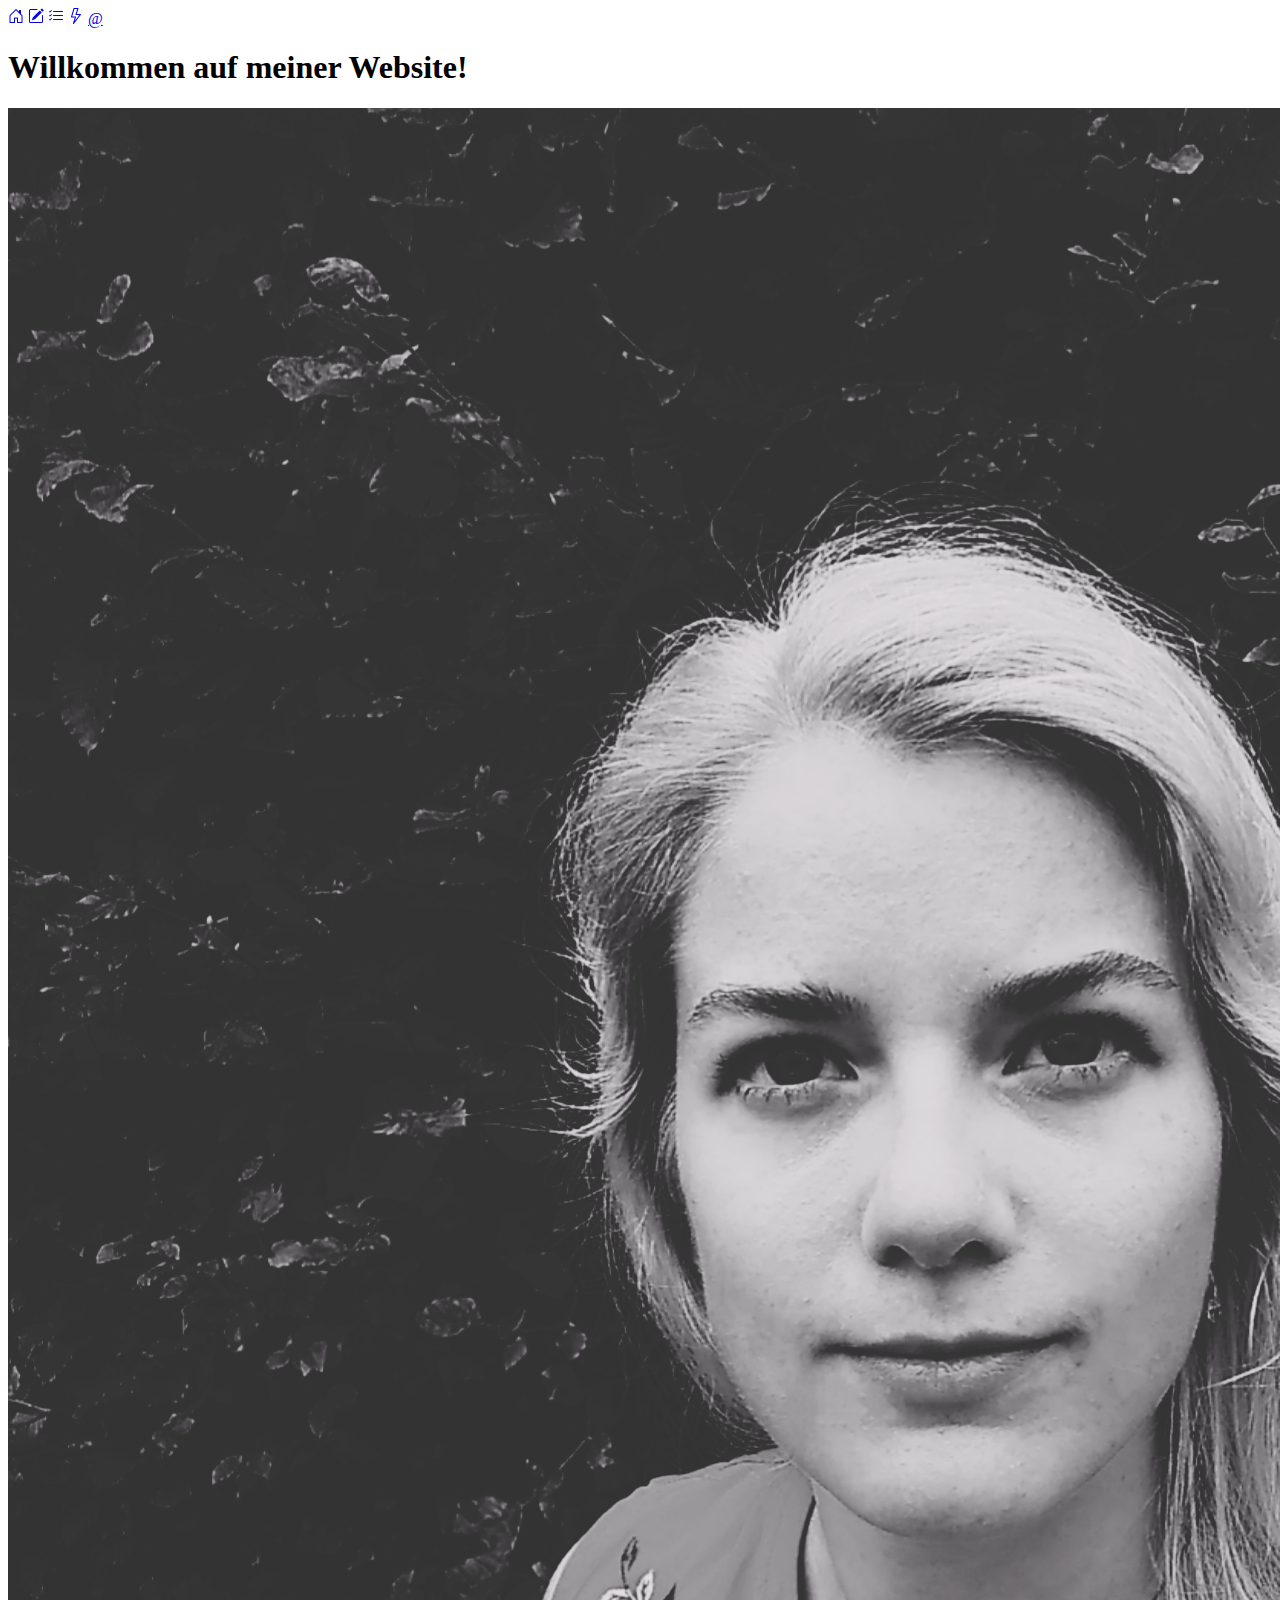
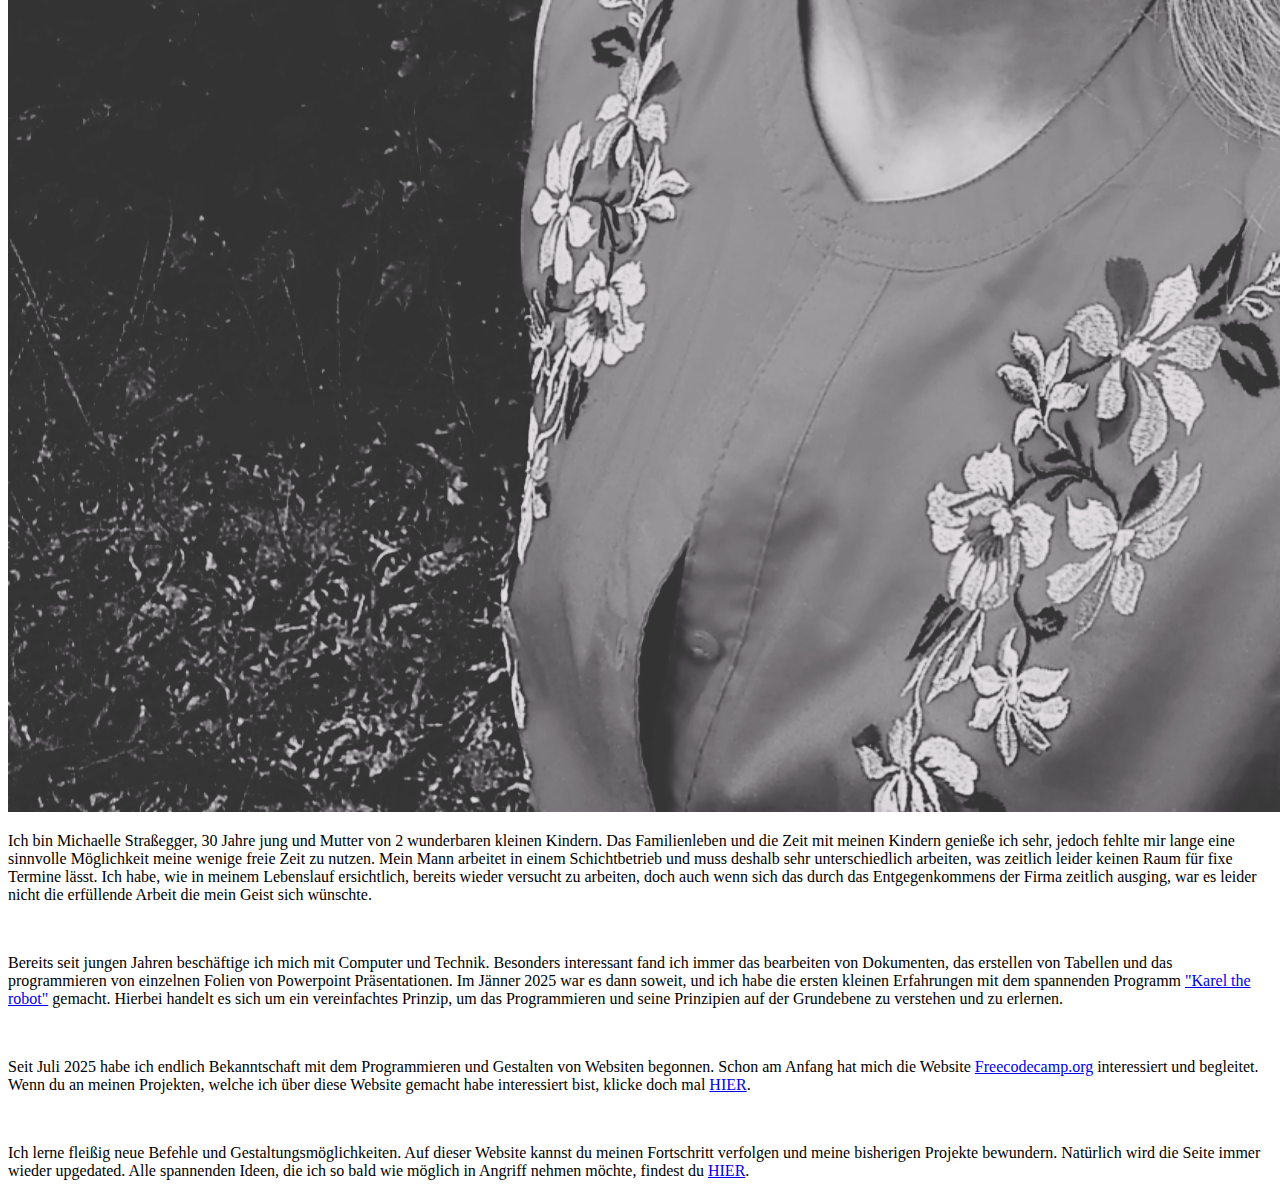
<file: index.html>
<!DOCTYPE html>
<html lang="de">
  <head>
    <meta charset="utf-8">
    <title>Michaelle Straßegger</title>
    <link rel="stylesheet" href="styles.css">
  </head>
  <body>
    <header>
     <nav>
       <a href="index.html"><svg xmlns="http://www.w3.org/2000/svg" width="16" height="16" fill="currentColor" class="bi bi-house-door" viewBox="0 0 16 16">
  <path d="M8.354 1.146a.5.5 0 0 0-.708 0l-6 6A.5.5 0 0 0 1.5 7.5v7a.5.5 0 0 0 .5.5h4.5a.5.5 0 0 0 .5-.5v-4h2v4a.5.5 0 0 0 .5.5H14a.5.5 0 0 0 .5-.5v-7a.5.5 0 0 0-.146-.354L13 5.793V2.5a.5.5 0 0 0-.5-.5h-1a.5.5 0 0 0-.5.5v1.293zM2.5 14V7.707l5.5-5.5 5.5 5.5V14H10v-4a.5.5 0 0 0-.5-.5h-3a.5.5 0 0 0-.5.5v4z"/>
</svg></a>
       <a href="projekte.html"><svg xmlns="http://www.w3.org/2000/svg" width="16" height="16" fill="currentColor" class="bi bi-pencil-square" viewBox="0 0 16 16">
  <path d="M15.502 1.94a.5.5 0 0 1 0 .706L14.459 3.69l-2-2L13.502.646a.5.5 0 0 1 .707 0l1.293 1.293zm-1.75 2.456-2-2L4.939 9.21a.5.5 0 0 0-.121.196l-.805 2.414a.25.25 0 0 0 .316.316l2.414-.805a.5.5 0 0 0 .196-.12l6.813-6.814z"/>
  <path fill-rule="evenodd" d="M1 13.5A1.5 1.5 0 0 0 2.5 15h11a1.5 1.5 0 0 0 1.5-1.5v-6a.5.5 0 0 0-1 0v6a.5.5 0 0 1-.5.5h-11a.5.5 0 0 1-.5-.5v-11a.5.5 0 0 1 .5-.5H9a.5.5 0 0 0 0-1H2.5A1.5 1.5 0 0 0 1 2.5z"/>
</svg></a>
       <a href="lebenslauf.html"><svg xmlns="http://www.w3.org/2000/svg" width="16" height="16" fill="currentColor" class="bi bi-list-check" viewBox="0 0 16 16">
  <path fill-rule="evenodd" d="M5 11.5a.5.5 0 0 1 .5-.5h9a.5.5 0 0 1 0 1h-9a.5.5 0 0 1-.5-.5m0-4a.5.5 0 0 1 .5-.5h9a.5.5 0 0 1 0 1h-9a.5.5 0 0 1-.5-.5m0-4a.5.5 0 0 1 .5-.5h9a.5.5 0 0 1 0 1h-9a.5.5 0 0 1-.5-.5M3.854 2.146a.5.5 0 0 1 0 .708l-1.5 1.5a.5.5 0 0 1-.708 0l-.5-.5a.5.5 0 1 1 .708-.708L2 3.293l1.146-1.147a.5.5 0 0 1 .708 0m0 4a.5.5 0 0 1 0 .708l-1.5 1.5a.5.5 0 0 1-.708 0l-.5-.5a.5.5 0 1 1 .708-.708L2 7.293l1.146-1.147a.5.5 0 0 1 .708 0m0 4a.5.5 0 0 1 0 .708l-1.5 1.5a.5.5 0 0 1-.708 0l-.5-.5a.5.5 0 0 1 .708-.708l.146.147 1.146-1.147a.5.5 0 0 1 .708 0"/>
</svg></a>
       <a href="ideen.html"><svg xmlns="http://www.w3.org/2000/svg" width="16" height="16" fill="currentColor" class="bi bi-lightning" viewBox="0 0 16 16">
  <path d="M5.52.359A.5.5 0 0 1 6 0h4a.5.5 0 0 1 .474.658L8.694 6H12.5a.5.5 0 0 1 .395.807l-7 9a.5.5 0 0 1-.873-.454L6.823 9.5H3.5a.5.5 0 0 1-.48-.641zM6.374 1 4.168 8.5H7.5a.5.5 0 0 1 .478.647L6.78 13.04 11.478 7H8a.5.5 0 0 1-.474-.658L9.306 1z"/>
</svg></a>
        <a href="links.html">@</a>
      </nav>
    </header>
    <div>
      <h1>Willkommen auf meiner Website!</h1>
      <img src="Polish_20230724_073139073_Original.JPEG">
      <p>Ich bin Michaelle Straßegger, 30 Jahre jung und Mutter von 2 wunderbaren kleinen Kindern. Das Familienleben und die Zeit mit meinen Kindern genieße ich sehr, jedoch fehlte mir lange eine sinnvolle Möglichkeit meine wenige
        freie Zeit zu nutzen. Mein Mann arbeitet in einem Schichtbetrieb und muss deshalb sehr unterschiedlich arbeiten, was zeitlich leider keinen Raum für fixe Termine lässt. Ich habe, wie in meinem Lebenslauf ersichtlich,
      bereits wieder versucht zu arbeiten, doch auch wenn sich das durch das Entgegenkommens der Firma zeitlich ausging, war es leider nicht die erfüllende Arbeit die mein Geist sich wünschte.</p>
      <br>
      <p>Bereits seit jungen Jahren beschäftige ich mich mit Computer und Technik. Besonders interessant fand ich immer das bearbeiten von Dokumenten, das erstellen von Tabellen und das programmieren von einzelnen Folien von Powerpoint Präsentationen. Im Jänner 2025 war es dann soweit, und ich habe die ersten kleinen Erfahrungen mit dem spannenden Programm <a href="https://www.schularena.com/ict/informatik/programmieren/karel" _blank>"Karel the robot"</a> gemacht. Hierbei handelt es sich um ein vereinfachtes Prinzip,
        um das Programmieren und seine Prinzipien auf der Grundebene zu verstehen und zu erlernen.</p>
      <br>
      <p>Seit Juli 2025 habe ich endlich Bekanntschaft mit dem Programmieren und Gestalten von Websiten begonnen. Schon am Anfang hat mich die Website <a href="https://www.freecodecamp.org" _blank>Freecodecamp.org</a> interessiert und begleitet.
      Wenn du an meinen Projekten, welche ich über diese Website gemacht habe interessiert bist, klicke doch mal <a href="projekte.html">HIER</a>.</p>
      <br>
      <p>Ich lerne fleißig neue Befehle und Gestaltungsmöglichkeiten. Auf dieser Website kannst du meinen Fortschritt verfolgen und meine
    bisherigen Projekte bewundern. Natürlich wird die Seite immer wieder upgedated. Alle spannenden Ideen, die ich so bald wie möglich in Angriff nehmen möchte, findest du <a href="ideen.html">HIER</a>.</p>
  </div>
  </body>
</html>
</file>
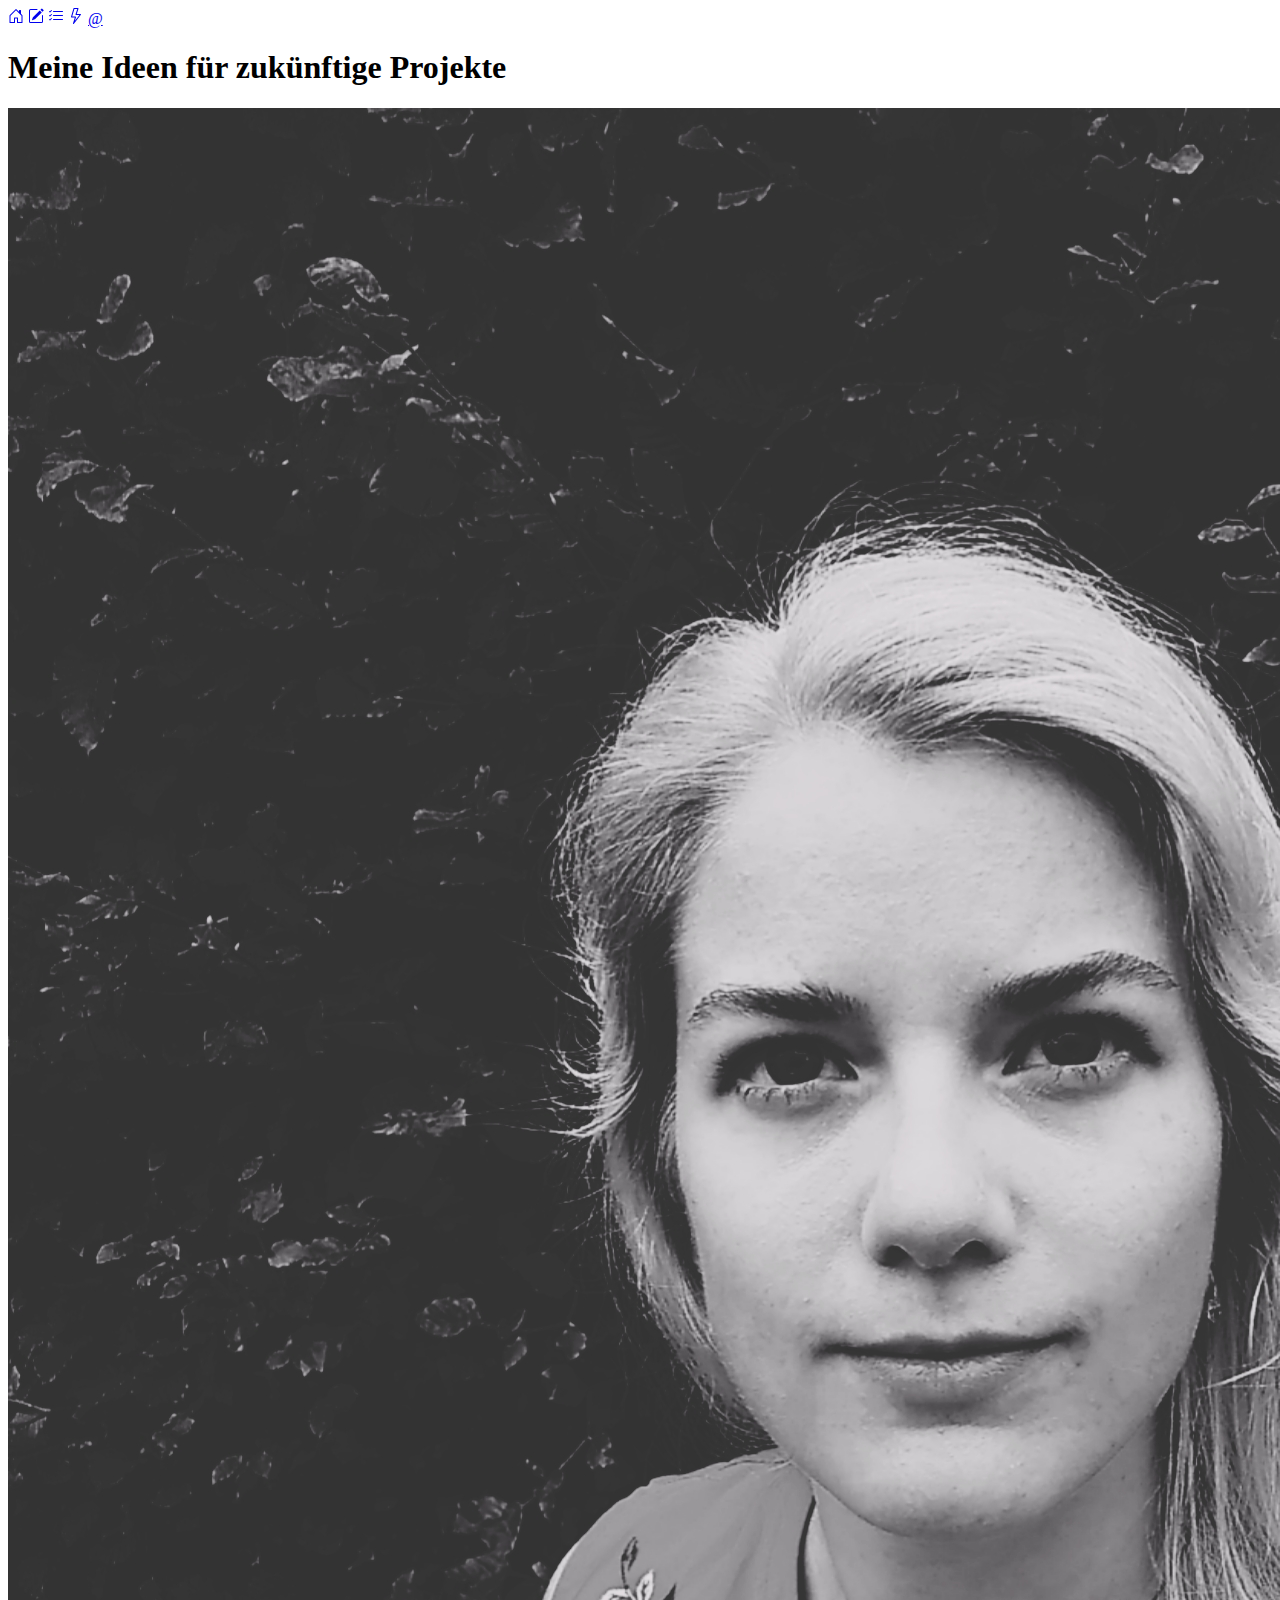
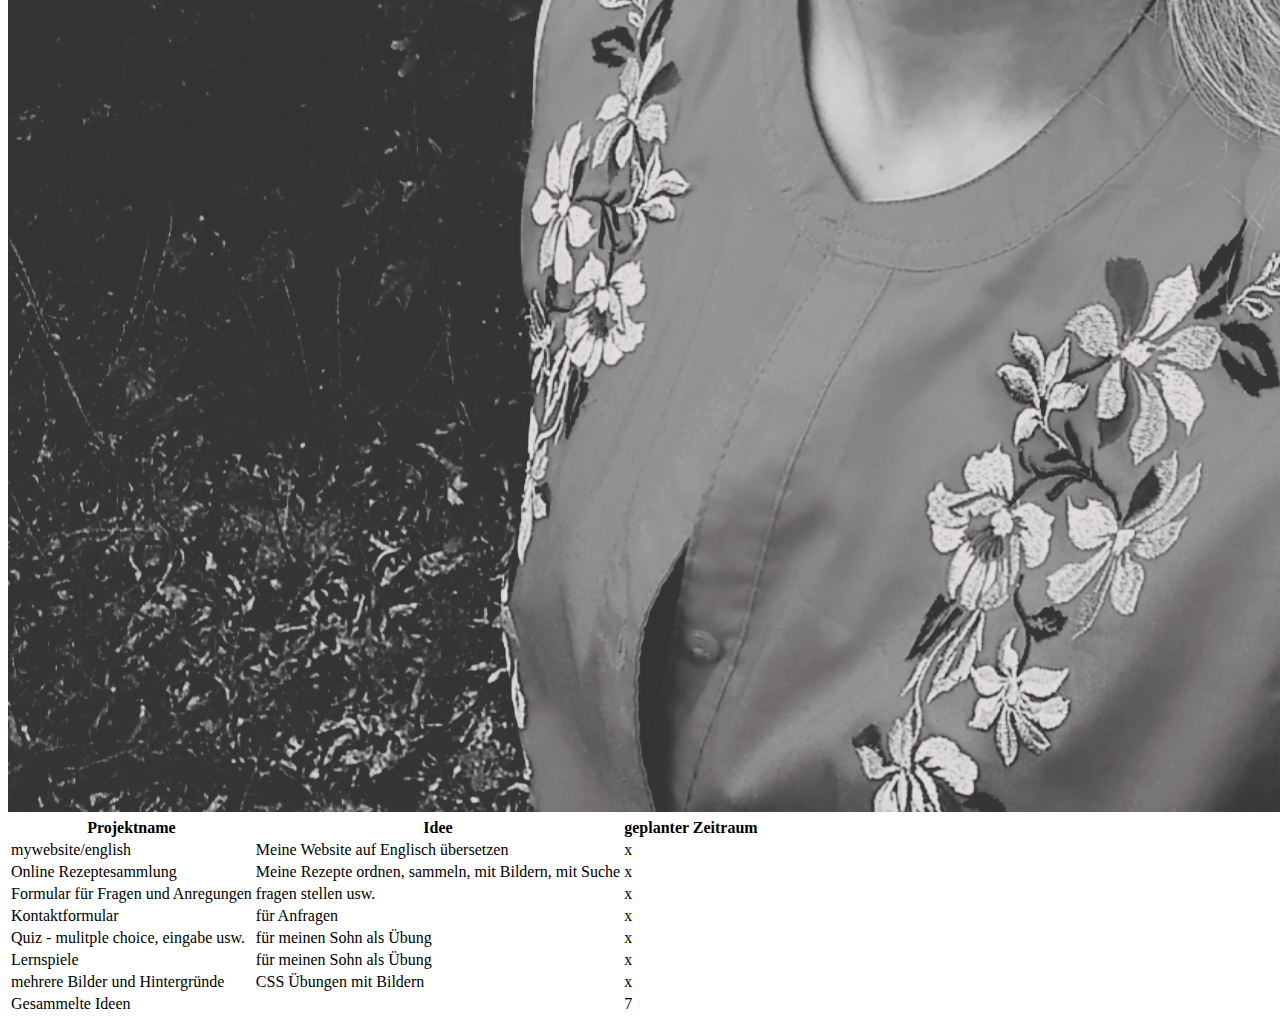
<file: ideen.html>
<!DOCTYPE html>
<html lang="de">
  <head>
    <title>Meine Ideen für zukünftige Projekte</title>
    <meta charset="UTF-8"/>
    <meta name="viewport" content="width=device-width, initial-scale=1">
    <link rel="stylesheet" href="styles.css">
  </head>
   <header>
     <nav>
       <a href="index.html"><svg xmlns="http://www.w3.org/2000/svg" width="16" height="16" fill="currentColor" class="bi bi-house-door" viewBox="0 0 16 16">
  <path d="M8.354 1.146a.5.5 0 0 0-.708 0l-6 6A.5.5 0 0 0 1.5 7.5v7a.5.5 0 0 0 .5.5h4.5a.5.5 0 0 0 .5-.5v-4h2v4a.5.5 0 0 0 .5.5H14a.5.5 0 0 0 .5-.5v-7a.5.5 0 0 0-.146-.354L13 5.793V2.5a.5.5 0 0 0-.5-.5h-1a.5.5 0 0 0-.5.5v1.293zM2.5 14V7.707l5.5-5.5 5.5 5.5V14H10v-4a.5.5 0 0 0-.5-.5h-3a.5.5 0 0 0-.5.5v4z"/>
</svg></a>
       <a href="projekte.html"><svg xmlns="http://www.w3.org/2000/svg" width="16" height="16" fill="currentColor" class="bi bi-pencil-square" viewBox="0 0 16 16">
  <path d="M15.502 1.94a.5.5 0 0 1 0 .706L14.459 3.69l-2-2L13.502.646a.5.5 0 0 1 .707 0l1.293 1.293zm-1.75 2.456-2-2L4.939 9.21a.5.5 0 0 0-.121.196l-.805 2.414a.25.25 0 0 0 .316.316l2.414-.805a.5.5 0 0 0 .196-.12l6.813-6.814z"/>
  <path fill-rule="evenodd" d="M1 13.5A1.5 1.5 0 0 0 2.5 15h11a1.5 1.5 0 0 0 1.5-1.5v-6a.5.5 0 0 0-1 0v6a.5.5 0 0 1-.5.5h-11a.5.5 0 0 1-.5-.5v-11a.5.5 0 0 1 .5-.5H9a.5.5 0 0 0 0-1H2.5A1.5 1.5 0 0 0 1 2.5z"/>
</svg></a>
       <a href="lebenslauf.html"><svg xmlns="http://www.w3.org/2000/svg" width="16" height="16" fill="currentColor" class="bi bi-list-check" viewBox="0 0 16 16">
  <path fill-rule="evenodd" d="M5 11.5a.5.5 0 0 1 .5-.5h9a.5.5 0 0 1 0 1h-9a.5.5 0 0 1-.5-.5m0-4a.5.5 0 0 1 .5-.5h9a.5.5 0 0 1 0 1h-9a.5.5 0 0 1-.5-.5m0-4a.5.5 0 0 1 .5-.5h9a.5.5 0 0 1 0 1h-9a.5.5 0 0 1-.5-.5M3.854 2.146a.5.5 0 0 1 0 .708l-1.5 1.5a.5.5 0 0 1-.708 0l-.5-.5a.5.5 0 1 1 .708-.708L2 3.293l1.146-1.147a.5.5 0 0 1 .708 0m0 4a.5.5 0 0 1 0 .708l-1.5 1.5a.5.5 0 0 1-.708 0l-.5-.5a.5.5 0 1 1 .708-.708L2 7.293l1.146-1.147a.5.5 0 0 1 .708 0m0 4a.5.5 0 0 1 0 .708l-1.5 1.5a.5.5 0 0 1-.708 0l-.5-.5a.5.5 0 0 1 .708-.708l.146.147 1.146-1.147a.5.5 0 0 1 .708 0"/>
</svg></a>
       <a href="ideen.html"><svg xmlns="http://www.w3.org/2000/svg" width="16" height="16" fill="currentColor" class="bi bi-lightning" viewBox="0 0 16 16">
  <path d="M5.52.359A.5.5 0 0 1 6 0h4a.5.5 0 0 1 .474.658L8.694 6H12.5a.5.5 0 0 1 .395.807l-7 9a.5.5 0 0 1-.873-.454L6.823 9.5H3.5a.5.5 0 0 1-.48-.641zM6.374 1 4.168 8.5H7.5a.5.5 0 0 1 .478.647L6.78 13.04 11.478 7H8a.5.5 0 0 1-.474-.658L9.306 1z"/>
</svg></a>
        <a href="links.html">@</a>
      </nav>
    </header>
  <body>
    <h1>Meine Ideen für zukünftige Projekte</h1>
    <img src="Polish_20230724_073139073_Original.JPEG">
    <table>
      <thead>     
        <tr>
          <th>Projektname</th>
          <th>Idee</th>
          <th>geplanter Zeitraum</th>
        </tr>
      </thead>

      <tbody>
        <tr>
          <td>mywebsite/english</td>
          <td>Meine Website auf Englisch übersetzen</td>
          <td>x</td>
        </tr>

        <tr>
          <td>Online Rezeptesammlung</td>
          <td>Meine Rezepte ordnen, sammeln, mit Bildern, mit Suche</td>
          <td>x</td>
        </tr>

        <tr>
          <td>Formular für Fragen und Anregungen</td>
          <td>fragen stellen usw.</td>
          <td>x</td>
        </tr>

        <tr>
          <td>Kontaktformular</td>
          <td>für Anfragen</td>
          <td>x</td>
        </tr>

        <tr>
          <td>Quiz - mulitple choice, eingabe usw.</td>
          <td>für meinen Sohn als Übung</td>
          <td>x</td>
        </tr>

         <tr>
          <td>Lernspiele</td>
          <td>für meinen Sohn als Übung</td>
          <td>x</td>
        </tr>

         <tr>
          <td>mehrere Bilder und Hintergründe</td>
          <td>CSS Übungen mit Bildern</td>
          <td>x</td>
        </tr>

        
      </tbody>

      <tfoot>
        <tr>
          <td colspan="2" style="bold">Gesammelte Ideen</td>
          <td style="bold">7</td>
        </tr>
      </tfoot>
    </table>
  </body>
</html>
</file>
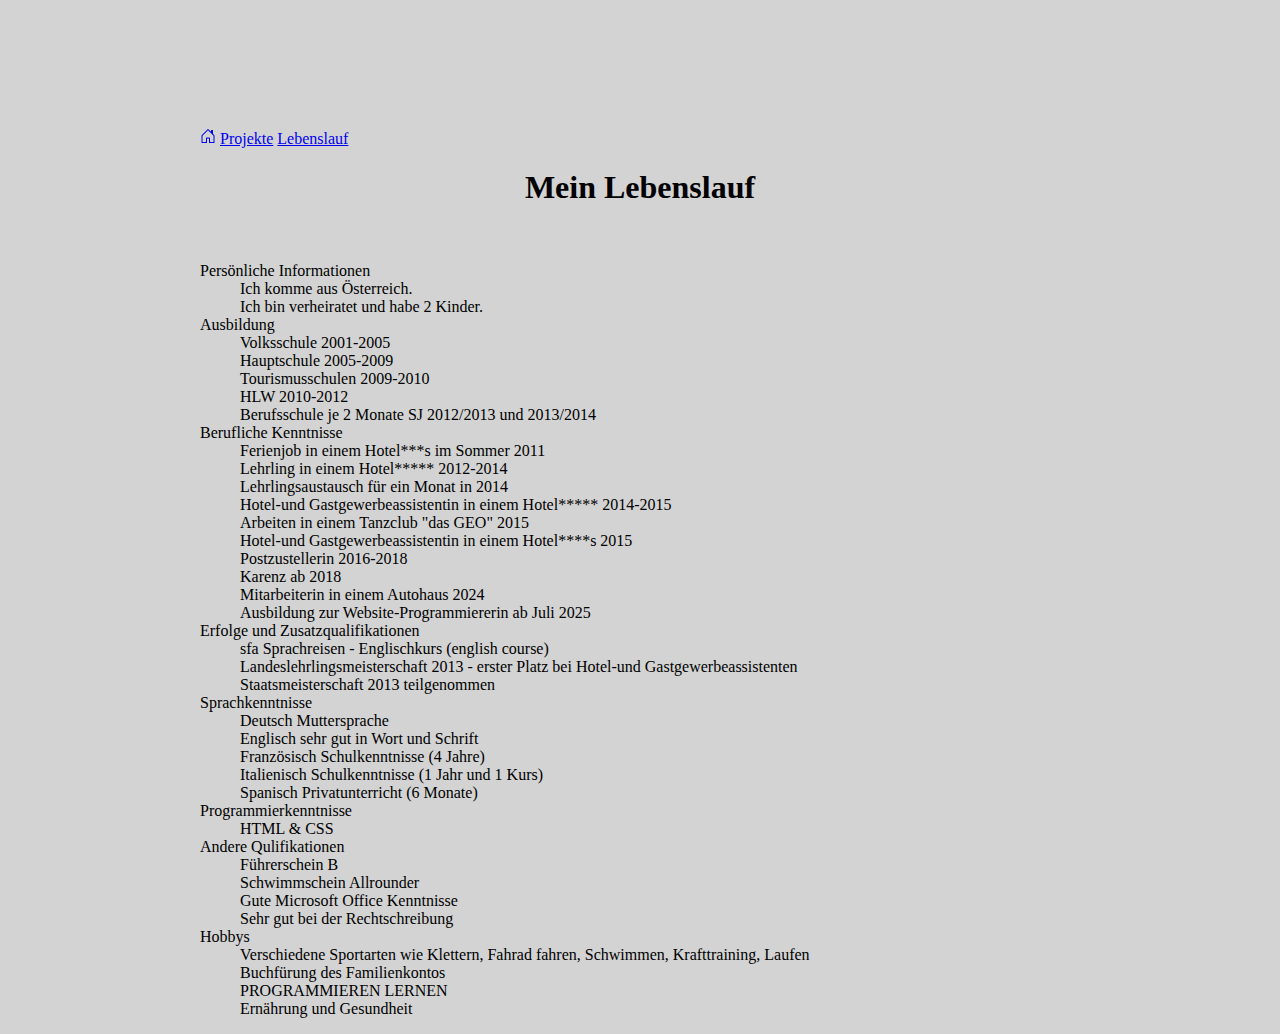
<file: lebenslauf.html>
<!DOCTYPE html>
<html lang="de">
<head>
  <meta charset="UTF-8">
  <style>
    body{
        margin: 10% 200px 0 200px;
        font-style: Forum;
        text-align: left;
        background-color: lightgrey;
      }
    h1{
      text-align: center;
    }
    hr{
      max-width: 50%;
      text-align: left;
    }
    nav{
        text-align: left;
        text-decoration: none;
        color: darkblue;
      }
  </style>
  <title>Mein Lebenslauf</title>
</head>
<body>
   <header>
     <nav>
       <a href="index.html"><svg xmlns="http://www.w3.org/2000/svg" width="16" height="16" fill="currentColor" class="bi bi-house-door" viewBox="0 0 16 16">
  <path d="M8.354 1.146a.5.5 0 0 0-.708 0l-6 6A.5.5 0 0 0 1.5 7.5v7a.5.5 0 0 0 .5.5h4.5a.5.5 0 0 0 .5-.5v-4h2v4a.5.5 0 0 0 .5.5H14a.5.5 0 0 0 .5-.5v-7a.5.5 0 0 0-.146-.354L13 5.793V2.5a.5.5 0 0 0-.5-.5h-1a.5.5 0 0 0-.5.5v1.293zM2.5 14V7.707l5.5-5.5 5.5 5.5V14H10v-4a.5.5 0 0 0-.5-.5h-3a.5.5 0 0 0-.5.5v4z"/>
</svg></a>
       <a href="projekte.html">Projekte</a>
       <a href="lebenslauf.html">Lebenslauf</a>
     </nav>
  </header>
  <h1>Mein Lebenslauf</h1>
  <br>
  <dl>
    <dt>Persönliche Informationen</dt>
    <dd>Ich komme aus Österreich.</dd>
    <dd>Ich bin verheiratet und habe 2 Kinder.</dd>
    
    <dt>Ausbildung</dt>
    <dd>Volksschule 2001-2005</dd>
    <dd>Hauptschule 2005-2009</dd>
    <dd>Tourismusschulen 2009-2010</dd>
    <dd>HLW 2010-2012</dd>
    <dd>Berufsschule je 2 Monate SJ 2012/2013 und 2013/2014</dd>
    
    <dt>Berufliche Kenntnisse</dt>
    <dd>Ferienjob in einem Hotel***s im Sommer 2011</dd>
    <dd>Lehrling in einem Hotel***** 2012-2014</dd>
    <dd>Lehrlingsaustausch für ein Monat in 2014</dd>
    <dd>Hotel-und Gastgewerbeassistentin in einem Hotel***** 2014-2015</dd>
    <dd>Arbeiten in einem Tanzclub "das GEO" 2015</dd>
    <dd>Hotel-und Gastgewerbeassistentin in einem Hotel****s 2015</dd>
    <dd>Postzustellerin 2016-2018</dd>
    <dd>Karenz ab 2018</dd>
    <dd>Mitarbeiterin in einem Autohaus 2024</dd>
    <dd>Ausbildung zur Website-Programmiererin ab Juli 2025</dd>
    
    <dt>Erfolge und Zusatzqualifikationen</dt>
    <dd>sfa Sprachreisen - Englischkurs (english course)</dd>
    <dd>Landeslehrlingsmeisterschaft 2013 - erster Platz bei Hotel-und Gastgewerbeassistenten</dd>
    <dd>Staatsmeisterschaft 2013 teilgenommen</dd>
    
    <dt>Sprachkenntnisse</dt>
    <dd>Deutsch Muttersprache</dd>
    <dd>Englisch sehr gut in Wort und Schrift</dd>
    <dd>Französisch Schulkenntnisse (4 Jahre)</dd>
    <dd>Italienisch Schulkenntnisse (1 Jahr und 1 Kurs)</dd>
    <dd>Spanisch Privatunterricht (6 Monate)</dd>
    
    <dt>Programmierkenntnisse</dt>
    <dd>HTML & CSS</dd>
    <!-- weitere hinzufügen -->
    
    <dt>Andere Qulifikationen</dt>
    <dd>Führerschein B</dd>
    <dd>Schwimmschein Allrounder</dd>
    <dd>Gute Microsoft Office Kenntnisse</dd>
    <dd>Sehr gut bei der Rechtschreibung</dd>
  
    <dt>Hobbys</dt>
    <dd>Verschiedene Sportarten wie Klettern, Fahrad fahren, Schwimmen, Krafttraining, Laufen</dd>
    <dd>Buchfürung des Familienkontos</dd>
    <dd>PROGRAMMIEREN LERNEN</dd>
    <dd>Ernährung und Gesundheit</dd>
  </dl>
</body>
</html>
</file>
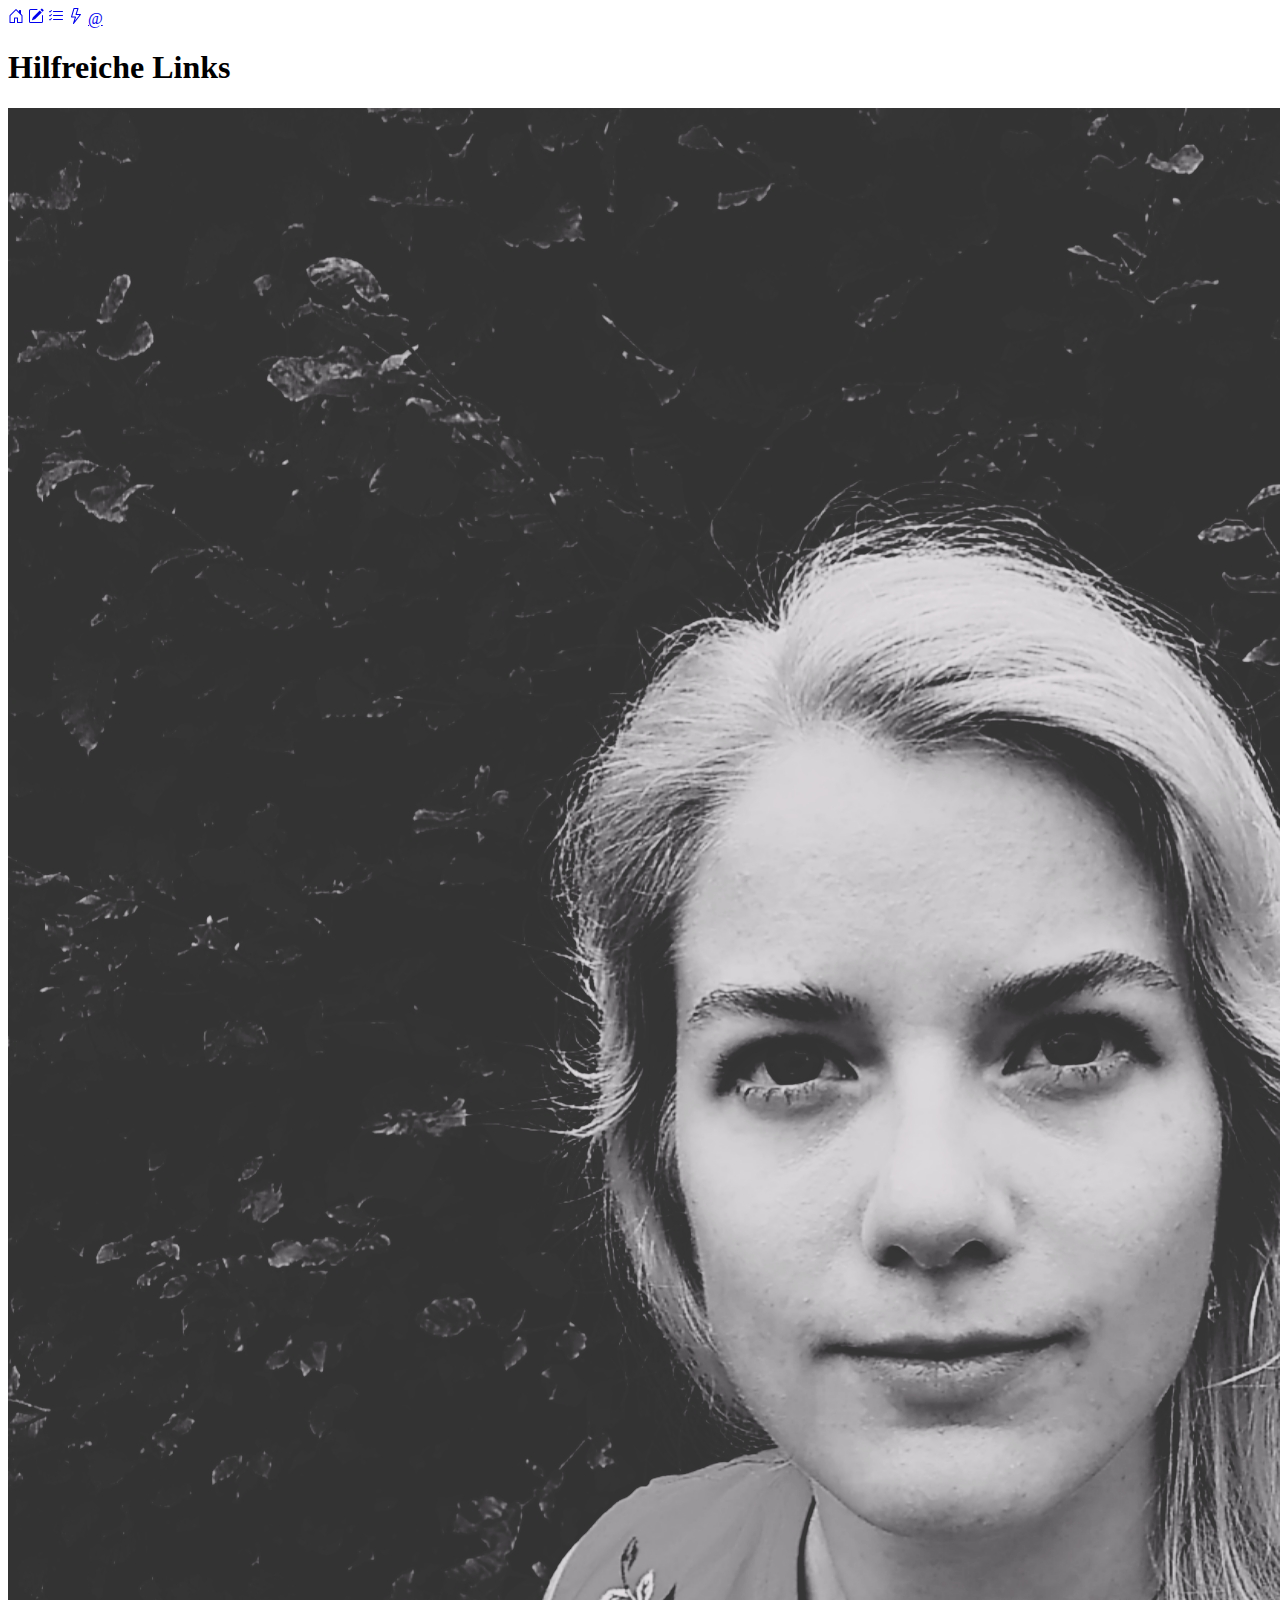
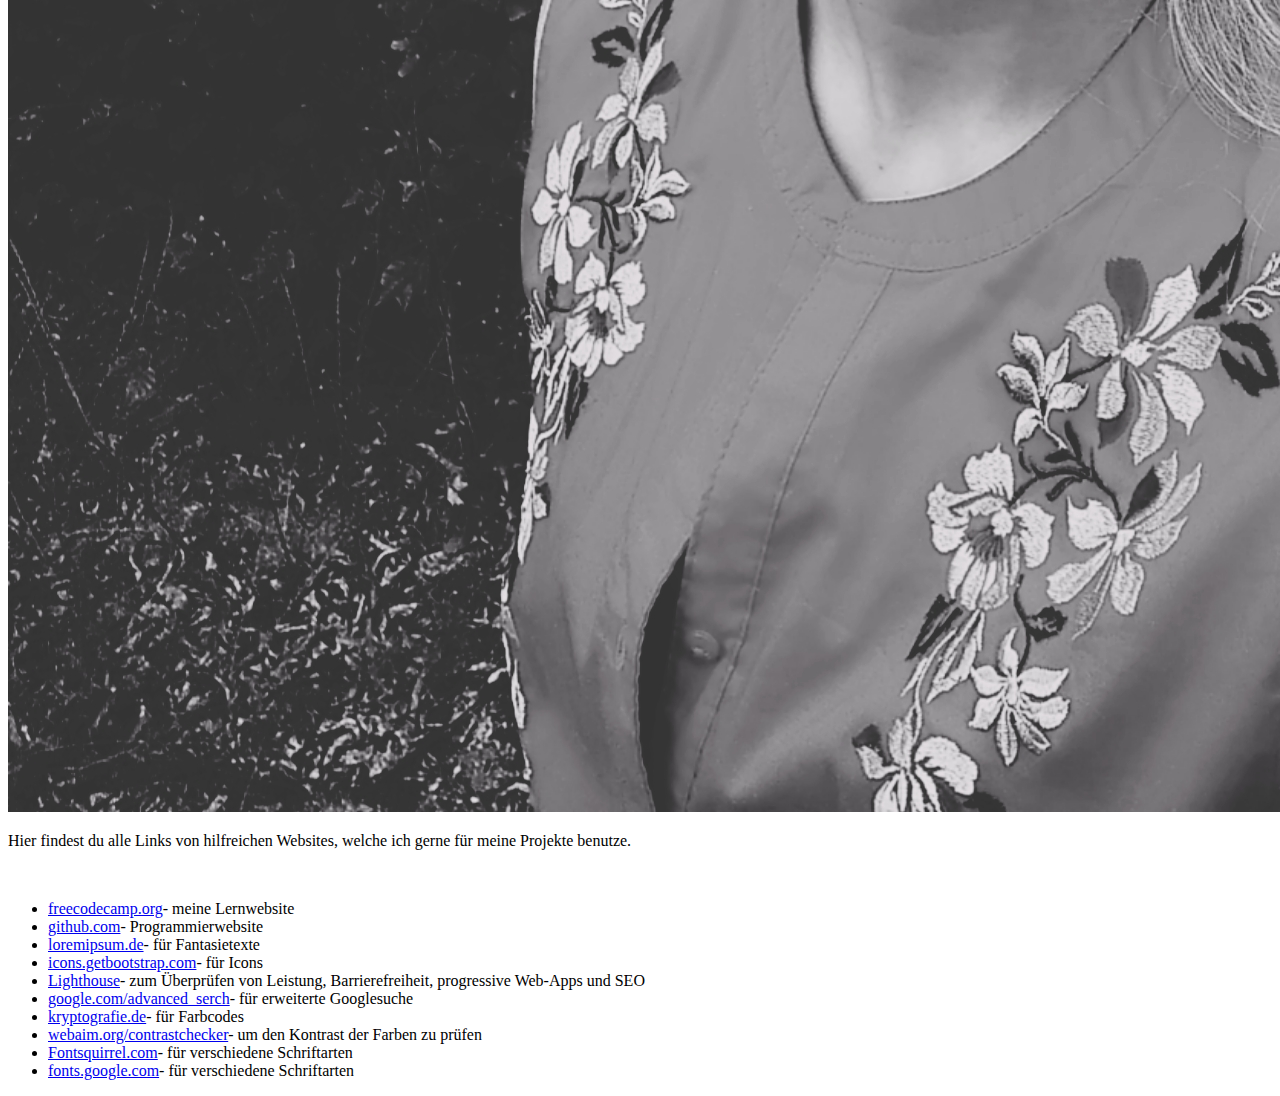
<file: links.html>
<!DOCTYPE html>
<html lang="de">
  <head>
    <meta charset="utf-8">
    <title>Hilfreiche Links</title>
    <link rel="stylesheet" href="styles.css">
    <meta name="viewport" content="width=device-width, initial-scale=1">
  </head>
  <body>
    <header>
     <nav>
       <a href="index.html"><svg xmlns="http://www.w3.org/2000/svg" width="16" height="16" fill="currentColor" class="bi bi-house-door" viewBox="0 0 16 16">
  <path d="M8.354 1.146a.5.5 0 0 0-.708 0l-6 6A.5.5 0 0 0 1.5 7.5v7a.5.5 0 0 0 .5.5h4.5a.5.5 0 0 0 .5-.5v-4h2v4a.5.5 0 0 0 .5.5H14a.5.5 0 0 0 .5-.5v-7a.5.5 0 0 0-.146-.354L13 5.793V2.5a.5.5 0 0 0-.5-.5h-1a.5.5 0 0 0-.5.5v1.293zM2.5 14V7.707l5.5-5.5 5.5 5.5V14H10v-4a.5.5 0 0 0-.5-.5h-3a.5.5 0 0 0-.5.5v4z"/>
</svg></a>
       <a href="projekte.html"><svg xmlns="http://www.w3.org/2000/svg" width="16" height="16" fill="currentColor" class="bi bi-pencil-square" viewBox="0 0 16 16">
  <path d="M15.502 1.94a.5.5 0 0 1 0 .706L14.459 3.69l-2-2L13.502.646a.5.5 0 0 1 .707 0l1.293 1.293zm-1.75 2.456-2-2L4.939 9.21a.5.5 0 0 0-.121.196l-.805 2.414a.25.25 0 0 0 .316.316l2.414-.805a.5.5 0 0 0 .196-.12l6.813-6.814z"/>
  <path fill-rule="evenodd" d="M1 13.5A1.5 1.5 0 0 0 2.5 15h11a1.5 1.5 0 0 0 1.5-1.5v-6a.5.5 0 0 0-1 0v6a.5.5 0 0 1-.5.5h-11a.5.5 0 0 1-.5-.5v-11a.5.5 0 0 1 .5-.5H9a.5.5 0 0 0 0-1H2.5A1.5 1.5 0 0 0 1 2.5z"/>
</svg></a>
       <a href="lebenslauf.html"><svg xmlns="http://www.w3.org/2000/svg" width="16" height="16" fill="currentColor" class="bi bi-list-check" viewBox="0 0 16 16">
  <path fill-rule="evenodd" d="M5 11.5a.5.5 0 0 1 .5-.5h9a.5.5 0 0 1 0 1h-9a.5.5 0 0 1-.5-.5m0-4a.5.5 0 0 1 .5-.5h9a.5.5 0 0 1 0 1h-9a.5.5 0 0 1-.5-.5m0-4a.5.5 0 0 1 .5-.5h9a.5.5 0 0 1 0 1h-9a.5.5 0 0 1-.5-.5M3.854 2.146a.5.5 0 0 1 0 .708l-1.5 1.5a.5.5 0 0 1-.708 0l-.5-.5a.5.5 0 1 1 .708-.708L2 3.293l1.146-1.147a.5.5 0 0 1 .708 0m0 4a.5.5 0 0 1 0 .708l-1.5 1.5a.5.5 0 0 1-.708 0l-.5-.5a.5.5 0 1 1 .708-.708L2 7.293l1.146-1.147a.5.5 0 0 1 .708 0m0 4a.5.5 0 0 1 0 .708l-1.5 1.5a.5.5 0 0 1-.708 0l-.5-.5a.5.5 0 0 1 .708-.708l.146.147 1.146-1.147a.5.5 0 0 1 .708 0"/>
</svg></a>
       <a href="ideen.html"><svg xmlns="http://www.w3.org/2000/svg" width="16" height="16" fill="currentColor" class="bi bi-lightning" viewBox="0 0 16 16">
  <path d="M5.52.359A.5.5 0 0 1 6 0h4a.5.5 0 0 1 .474.658L8.694 6H12.5a.5.5 0 0 1 .395.807l-7 9a.5.5 0 0 1-.873-.454L6.823 9.5H3.5a.5.5 0 0 1-.48-.641zM6.374 1 4.168 8.5H7.5a.5.5 0 0 1 .478.647L6.78 13.04 11.478 7H8a.5.5 0 0 1-.474-.658L9.306 1z"/>
</svg></a>
       <a href="links.html">@</a>
      </nav>
    </header>
    <body>
      <h1>Hilfreiche Links</h1>
      <img src="Polish_20230724_073139073_Original.JPEG">
      <p>Hier findest du alle Links von hilfreichen Websites, welche ich gerne für meine Projekte benutze.</p>
      <br>
      
        <ul>
          <li><a href="https://www.freecodecamp.org/learn/full-stack-developer/">freecodecamp.org</a>- meine Lernwebsite</li>
          <li><a href="https://github.com/michaellestrassegger/">github.com</a>- Programmierwebsite</li>
          <li><a href="https://www.loremipsum.de/">loremipsum.de</a>- für Fantasietexte</li>
          <li><a href="https://icons.getbootstrap.com/">icons.getbootstrap.com</a>- für Icons</li>
          <li><a href="https://developer.chrome.com/docs/lighthouse?hl=de">Lighthouse</a>- zum Überprüfen von Leistung, Barrierefreiheit, progressive Web-Apps und SEO</li>
          <li><a href="https://www.google.com/advanced_search">google.com/advanced_serch</a>- für erweiterte Googlesuche</li>
          <li><a href="https://kryptografie.de/kryptografie/chiffre/css-farben.htm#:~:text=In%20CSS%20kann%20man%20f%C3%BCr%20eine%20Farben%20einen,Namen%20spezifiziert%2C%20die%20alle%20modernen%20Browser%20darstellen%20k%C3%B6nnen.">
            kryptografie.de</a>- für Farbcodes</li>
          <li><a href="https://webaim.org/resources/contrastchecker/">webaim.org/contrastchecker</a>- um den Kontrast der Farben zu prüfen</li>
          <li><a href="https://www.fontsquirrel.com/">Fontsquirrel.com</a>- für verschiedene Schriftarten</li>
          <li><a href="https://fonts.google.com/">fonts.google.com</a>- für verschiedene Schriftarten</li>
        </ul>
      
  </body>
</html>
</file>
<file: styles.css>

</file>
